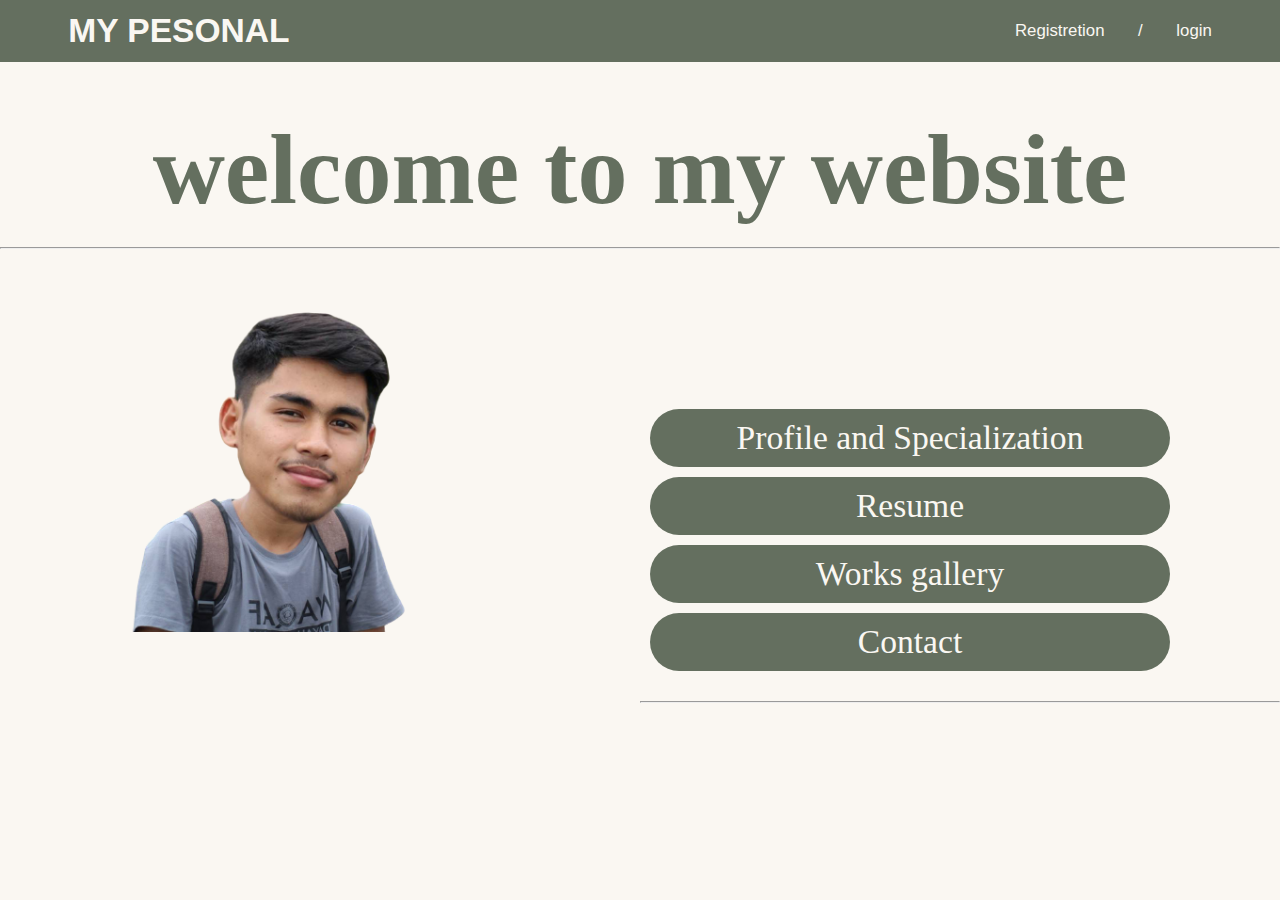
<file: index.html>
<!DOCTYPE html>
<html lang="en">
<head>
    <meta charset="UTF-8">
    <meta http-equiv="Robbanee Beraheng" content="IE=edge">
    <meta name="viewport" content="width=device-width, initial-scale=1.0">
    <meta name="desscription" content="Equipment">
    <meta name="keywords" content="Robbanee , Personal">
    <title>My personal</title>
    <link rel="stylesheet" href="index.css">
</head>
<body>
  <header>
    <div class="container">
      <div class="div-con">
       <div class="logo">
           <h1>MY PESONAL </h1>
       </div>
       <ul class="menu">
           <li> <a href="regis.html">Registretion </a></li> 
           <li> <a href="#"> / </a></li> 
           <li> <a href="login.html"> login </a></li> 
  
       </ul>
      </div>
  </header>

    <main>
     <div>
       <h1 class="welcome" > welcome to my website</h1>
     </div>
     <br>
     <hr>
      <section class="section1" >
        <img class="img" src="img/we.png" alt="" >
      </section>

      <section class="section2">
        <nav class="navbar">
          <ul class=>
            <li><a href="page1.html"> Profile and Specialization </a></li>
            <li><a href="resume.html"> Resume </a></li>
            <li><a href="work.html"> Works gallery </a></li>
            <li><a href="contect.html"> Contact </a></li>
          </ul>    
          <br>
          <hr>
             
      </nav>
      </section>
    </main>
</body>
</html>
</file>
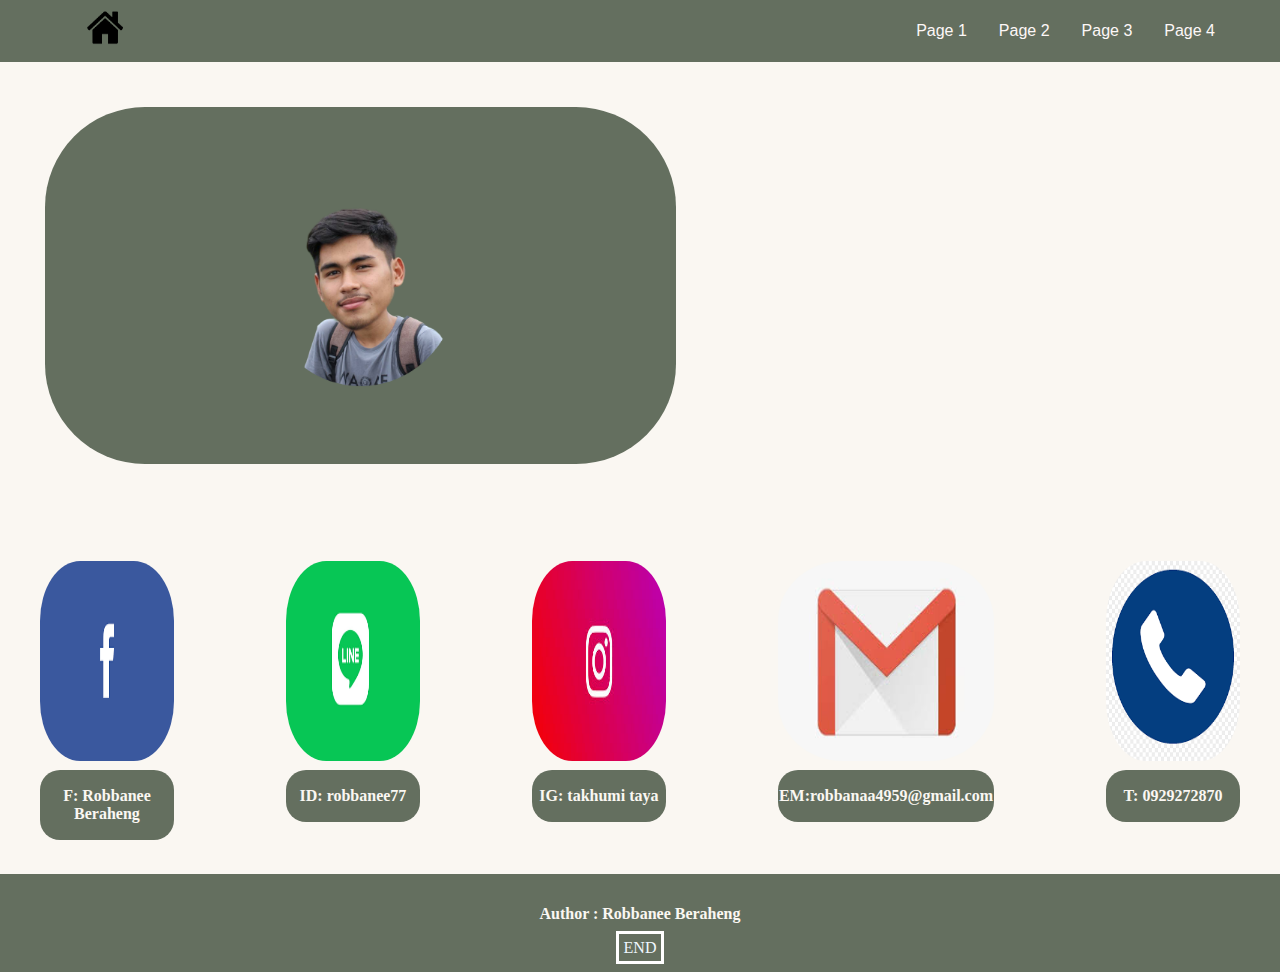
<file: contect.html>
<!DOCTYPE html>
<html lang="en">
<head>
    <meta charset="UTF-8">
    <meta http-equiv="Robbanee Beraheng" content="IE=edge">
    <meta name="viewport" content="width=device-width, initial-scale=1.0">
    <meta name="desscription" content="Equipment">
    <meta name="keywords" content="Robbanee , Personal">
    <title>My personal</title>
    <link rel="stylesheet" href="page1.css">
</head>
<body>
    <header>
        <div class="container">
            <div class="div-con">
             <div class="logo">
                 <h1 class="home" ><a href="index.html">
                     <img src="img/yu.png" alt="" width="40px" height="45px" ></a></h1>
             </div>
             <ul class="menu">
                 <li> <a href="page1.html">Page 1</a></li> 
                 <li> <a href="resume.html">Page 2</a> </li> 
                 <li> <a href="work.html">Page 3</a></li> 
                 <li> <a href="contect.html">Page 4</a></li> 
             </ul>
            </div>
        </div>
    </header>

    <div  align="center" class="pro">
        <div class="a">
            <img class="b"  align="center" src="img/y1.png">
            </div>
     </div>

        <div class="mylike">
          
        <section class="container"><section class="pictures"> <!-- ใส่กรอบของรูป -->
            <figure align="center">
                <img src="img/qq.png" alt="#">
                <figcaption align="center">  <!-- ข้อความของรูป -->
                  <div class="yo"> 
                      <p> <strong>F: Robbanee Beraheng</strong>  </p>
                  </div>
                </figcaption>
                <br>
               
            </figure>
            <figure>
                <img src="img/line.png" alt="#">
                <figcaption align="center">
                    <div class="yo"> 
                        <p> <strong>ID: robbanee77</strong>  </p>
                    </div>
                </figcaption>
                <br>
               
            </figure>
            <figure>
                <img src="img/instra.jpg" alt="#">
                <figcaption align="center">
                    <div class="yo"> 
                        <p> <strong>IG: takhumi taya</strong>  </p>
                    </div>
                </figcaption>
                <br>
           
            </figure>
            <figure>
                <img src="img/email.jpg" alt="#">
                <figcaption align="center">
                    <div class="yo"> 
                        <p> <strong>EM:robbanaa4959@gmail.com</strong>  </p>
                    </div>
                </figcaption>
                <br>
               
            </figure>
            <figure>
                <img src="img/ph.png" alt="#">
                <figcaption align="center">
                    <div class="yo"> 
                        <p> <strong>T: 0929272870</strong>  </p>
                    </div>
                </figcaption>
                <br>
                
            </figure>
        </div>   
    </div>

    <footer class="bottom-footer">
        <p> <strong> Author : Robbanee Beraheng</strong> </p>
        <a href=""> END</a>
      
    </footer>
</body>
</html>
</file>
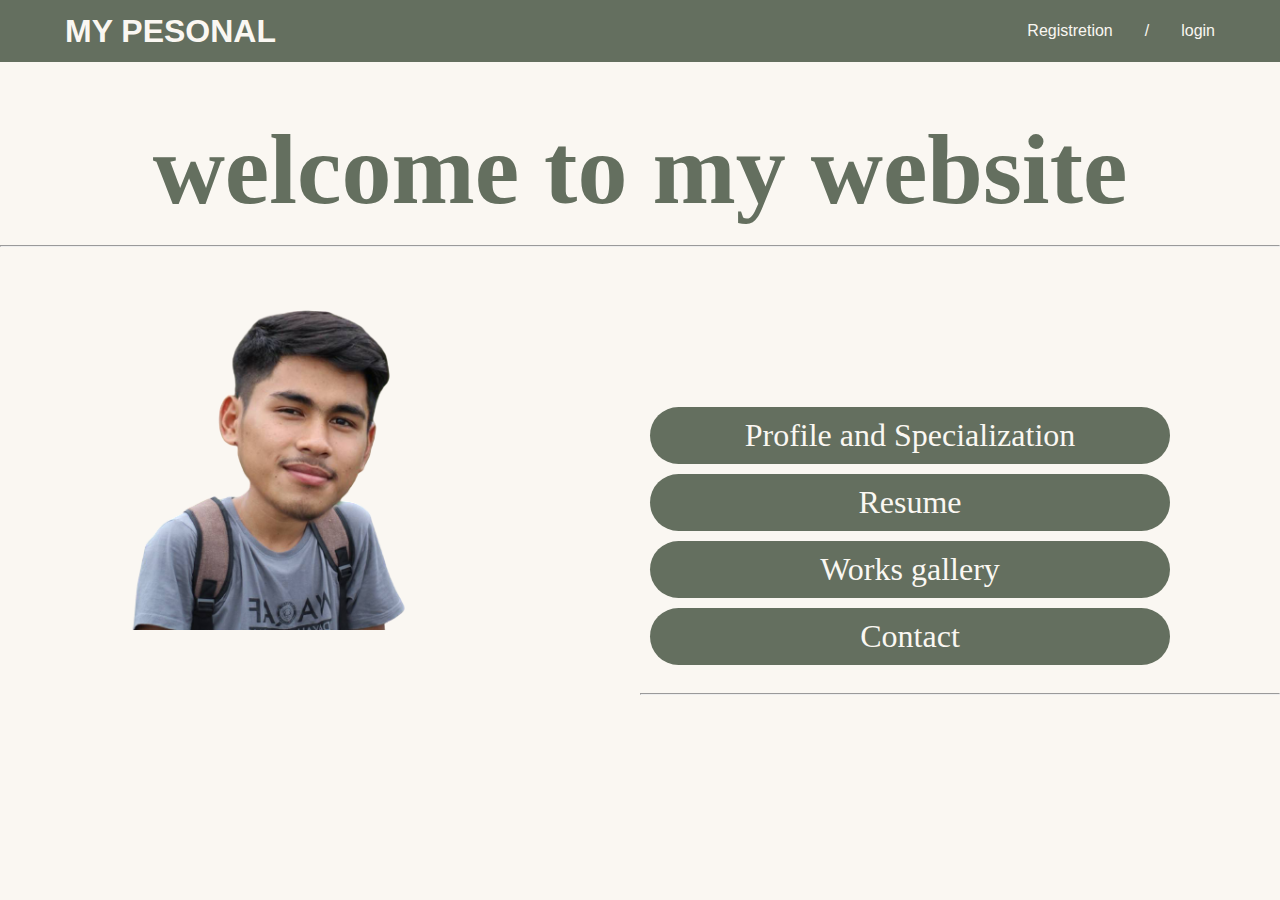
<file: homepage.html>
<!DOCTYPE html>
<html lang="en">
<head>
    <meta charset="UTF-8">
    <meta http-equiv="Robbanee Beraheng" content="IE=edge">
    <meta name="viewport" content="width=device-width, initial-scale=1.0">
    <meta name="desscription" content="Equipment">
    <meta name="keywords" content="Robbanee , Personal">
    <title>My personal</title>
    <link rel="stylesheet" href="homepage.css">
</head>
<body>
  <header>
    <div class="container">
      <div class="div-con">
       <div class="logo">
           <h1>MY PESONAL </h1>
       </div>
       <ul class="menu">
           <li> <a href="regis.html">Registretion </a></li> 
           <li> <a href="#"> / </a></li> 
           <li> <a href="login.html"> login </a></li> 
  
       </ul>
      </div>
  </header>

    <main>
     <div>
       <h1 class="welcome" > welcome to my website</h1>
     </div>
     <br>
     <hr>
      <section class="section1" >
        <img class="img" src="img/we.png" alt="" >
      </section>

      <section class="section2">
        <nav class="navbar">
          <ul class=>
            <li><a href="page1.html"> Profile and Specialization </a></li>
            <li><a href="#about"> Resume </a></li>
            <li><a href="#education"> Works gallery </a></li>
            <li><a href="#gellery"> Contact </a></li>
          </ul>    
          <br>
          <hr>
             
      </nav>
      </section>
    </main>
</body>
</html>
</file>
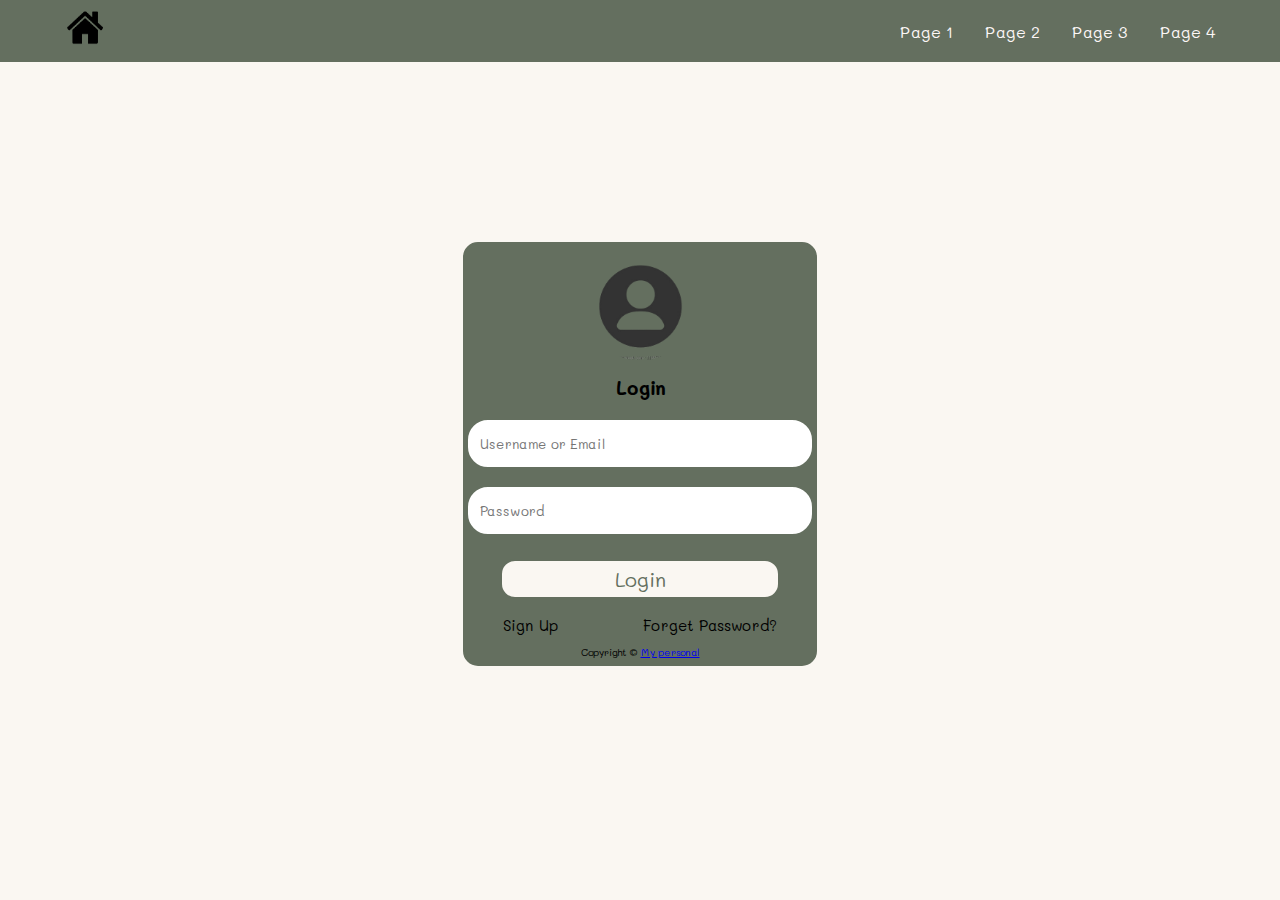
<file: login.html>
<!DOCTYPE html>
<html lang="en">
<head>
    <meta charset="UTF-8">
    <meta http-equiv="Robbanee Beraheng" content="IE=edge">
    <meta name="viewport" content="width=device-width, initial-scale=1.0">
    <meta name="desscription" content="Equipment">
    <meta name="keywords" content="Robbanee , Personal">
    <title>My personal</title>
    <link rel="stylesheet" href="login.css">
</head>
<body>
    <header>
        <div class="container1">
            <div class="div-con">
             <div class="logo">
                 <h1 class="home" ><a href="index.html">
                     <img src="img/yu.png" alt="" width="40px" height="45px" ></a></h1>
             </div>
             <ul class="menu">
                 <li> <a href="index.html">Page 1</a></li> 
                 <li> <a href="page1.html">Page 2</a> </li> 
                 <li> <a href="work.html">Page 3</a></li> 
                 <li> <a href="contect.html">Page 4</a></li> 
             </ul>
            </div>
        </div>
    </header>

    <div class="body-content">
        <div class="container">
            <div class="logo1">
                <img  src="img/oi.png" alt="Company Logo" srcset="">
                <h3>Login</h3>
            </div>
            <div class="login-form">
                <form action="">
                    <div class="form-item">
                        <input type="text" name="userName" id="userName" placeholder="Username or Email">
                    </div>
                    <div class="form-item">
                        <input type="password" name="passWord" id="passWord" placeholder="Password">
                    </div>
                    <div class="form-btns">
                        <button type="submit">Login</button>
                        <div class="options">
                            <a href="regis.html">Sign Up</a>
                            <a href="#">Forget Password?</a>
                        </div>
                    </div>
                </form>
                <p>Copyright &copy; <a href="https://www.My personal.com">My personal</a></p>
            </div>
        </div>
    </div>
    
</body>
</html>
</file>
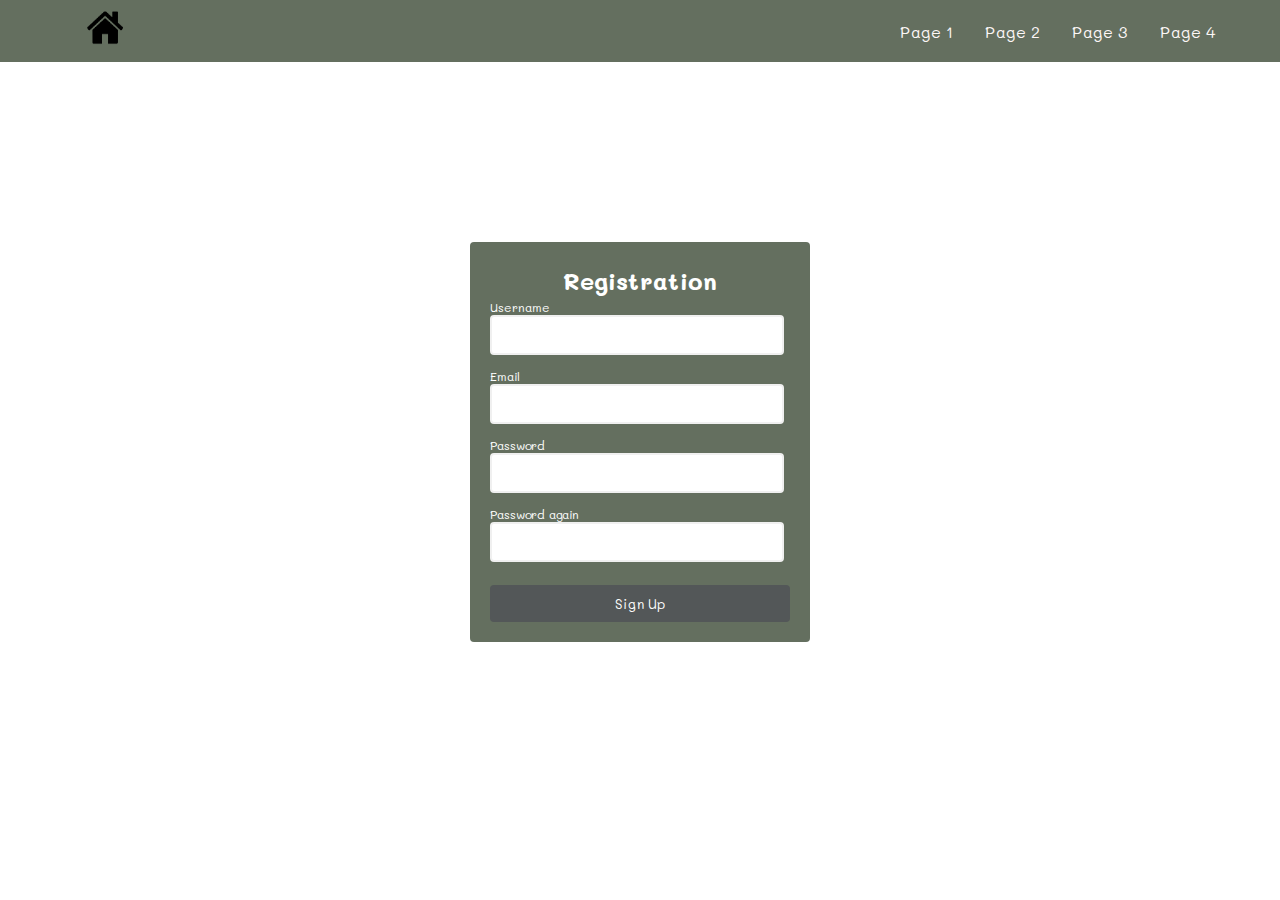
<file: regis.html>
<!DOCTYPE html>
<html lang="en">
 <head>
    <meta charset="UTF-8">
    <meta http-equiv="Robbanee Beraheng" content="IE=edge">
    <meta name="viewport" content="width=device-width, initial-scale=1.0">
    <meta name="desscription" content="Equipment">
    <meta name="keywords" content="Robbanee , Personal">
    <title>My personal</title>
    <link rel="stylesheet" href="regis.css">
    <script defer src="regis.js"></script>
</head>
<body>
    <header>
        <div class="container">
            <div class="div-con">
             <div class="logo">
                 <h1 class="home" ><a href="index.html">
                    <img src="img/yu.png" alt="" width="40px" height="45px" >
                 </a></h1>
             </div>
             <ul class="menu">
                 <li> <a href="index.html">Page 1</a></li> 
                 <li> <a href="page1.html">Page 2</a> </li> 
                 <li> <a href="work.html">Page 3</a></li> 
                 <li> <a href="contect.html">Page 4</a></li> 
             </ul>
            </div>
        </div>
    </header>

    <div class="container">
        <form id="form" action="/">
            <h1>Registration</h1>

            <div class="input-control">
                <label for="username">Username</label>
                <input id="username" name="username" type="text">
                <div class="error"></div>
            </div>
            <div class="input-control">
                <label for="email">Email</label>
                <input id="email" name="email" type="text">
                <div class="error"></div>
            </div>
            <div class="input-control">
                <label for="password">Password</label>
                <input id="password"name="password" type="password">
                <div class="error"></div>
            </div>
            <div class="input-control">
                <label for="password2">Password again</label>
                <input id="password2"name="password2" type="password">
                <div class="error"></div>
            </div>
            <button type="submit">Sign Up</button>
        </form>
    </div>

    
    
</body>
</html>
</file>
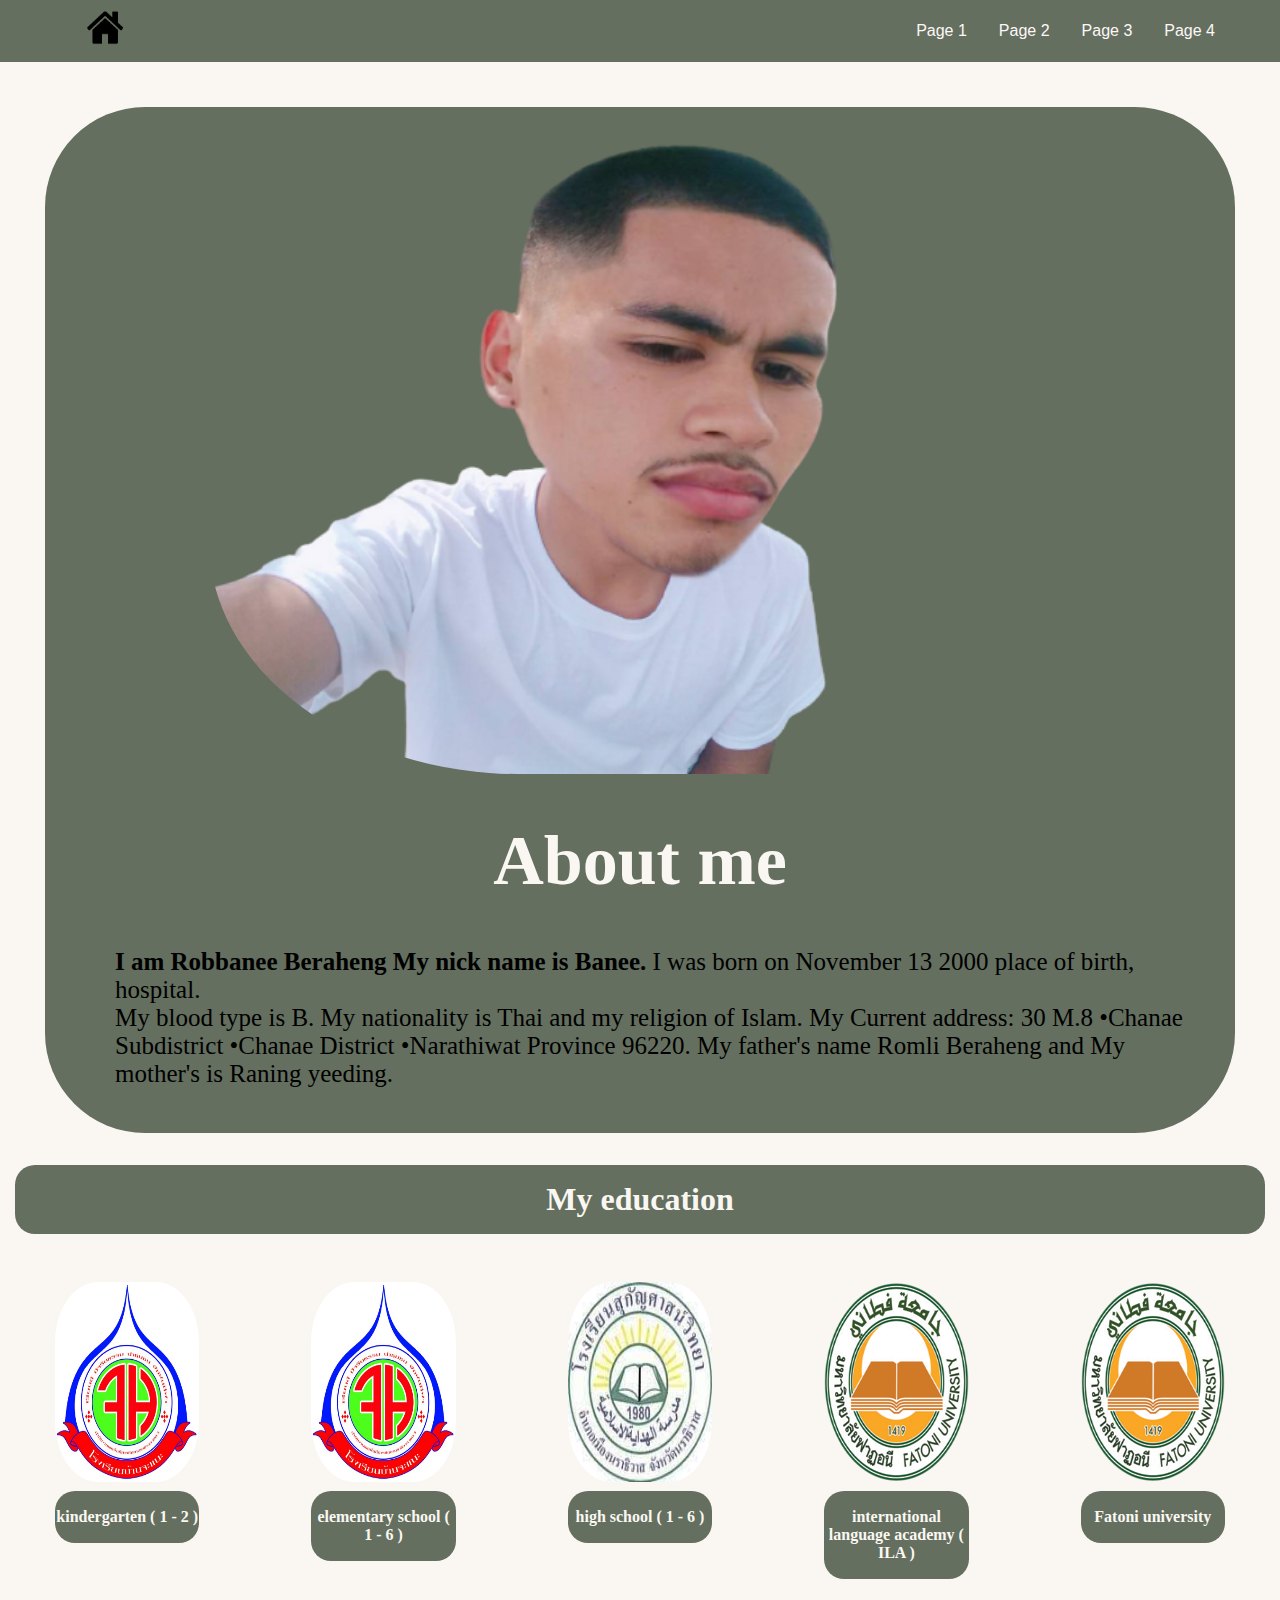
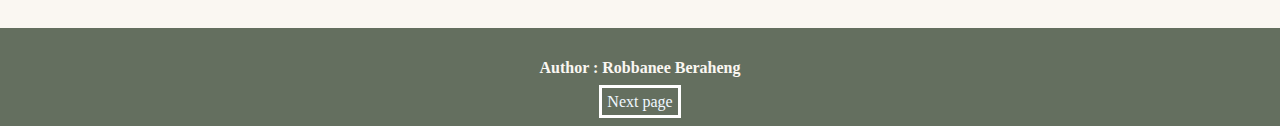
<file: resume.html>
<!DOCTYPE html>
<html lang="en">
<head>
    <meta charset="UTF-8">
    <meta http-equiv="Robbanee Beraheng" content="IE=edge">
    <meta name="viewport" content="width=device-width, initial-scale=1.0">
    <meta name="desscription" content="Equipment">
    <meta name="keywords" content="Robbanee , Personal">
    <title>My personal</title>
    <link rel="stylesheet" href="page1.css">
</head>
<body>
    <header>
        <div class="container">
            <div class="div-con">
             <div class="logo">
                 <h1 class="home" ><a href="index.html">
                     <img src="img/yu.png" alt="" width="40px" height="45px" ></a></h1>
             </div>
             <ul class="menu">
                 <li> <a href="page1.html">Page 1</a></li> 
                 <li> <a href="resume.html">Page 2</a> </li> 
                 <li> <a href="work.html">Page 3</a></li> 
                 <li> <a href="#">Page 4</a></li> 
             </ul>
            </div>
        </div>
    </header>

    <div class="pro">
        <div class="a">
            <img class="b"  align="center" src="img/44.png">
            <h1 align="center" class="p">About me</h1>
            <p class="pra">  <strong>I am Robbanee Beraheng My nick name is Banee. </strong>  I was born on November 13 2000  place of birth, hospital.
               <br> My blood type is B.  My nationality is Thai and my religion of Islam. My Current address: 30 M.8 •Chanae Subdistrict •Chanae District •Narathiwat Province 96220. 
               My father's name Romli Beraheng and My mother's is Raning yeeding.</p>
            
        </div>

        <div class="mylike">
            <h1 class="Specialization">My education</h1>
        <section class="container"><section class="pictures"> <!-- ใส่กรอบของรูป -->
            <figure align="center">
                <img src="img/1.jpg" alt="#">
                <figcaption align="center">  <!-- ข้อความของรูป -->
                  <div class="yo"> 
                      <p> <strong>kindergarten ( 1 - 2 )</strong>  </p>
                  </div>
                </figcaption>
                <br>
               
            </figure>
            <figure>
                <img src="img/1.jpg" alt="#">
                <figcaption align="center">
                    <div class="yo"> 
                        <p> <strong>elementary school  ( 1 - 6 )</strong>  </p>
                    </div>
                </figcaption>
                <br>
               
            </figure>
            <figure>
                <img src="img/22.jfif" alt="#">
                <figcaption align="center">
                    <div class="yo"> 
                        <p> <strong>high school ( 1 - 6 ) </strong>  </p>
                    </div>
                </figcaption>
                <br>
           
            </figure>
            <figure>
                <img src="img/33.png" alt="#">
                <figcaption align="center">
                    <div class="yo"> 
                        <p> <strong>international language academy ( ILA )</strong>  </p>
                    </div>
                </figcaption>
                <br>
               
            </figure>
            <figure>
                <img src="img/33.png" alt="#">
                <figcaption align="center">
                    <div class="yo"> 
                        <p> <strong>Fatoni university</strong>  </p>
                    </div>
                </figcaption>
                <br>
                
            </figure>
        </div>   
    </div>

    <footer class="bottom-footer">
        <p> <strong> Author : Robbanee Beraheng</strong> </p>
        <a href="work.html"> Next page</a>
      
    </footer>
</body>
</html>
</file>
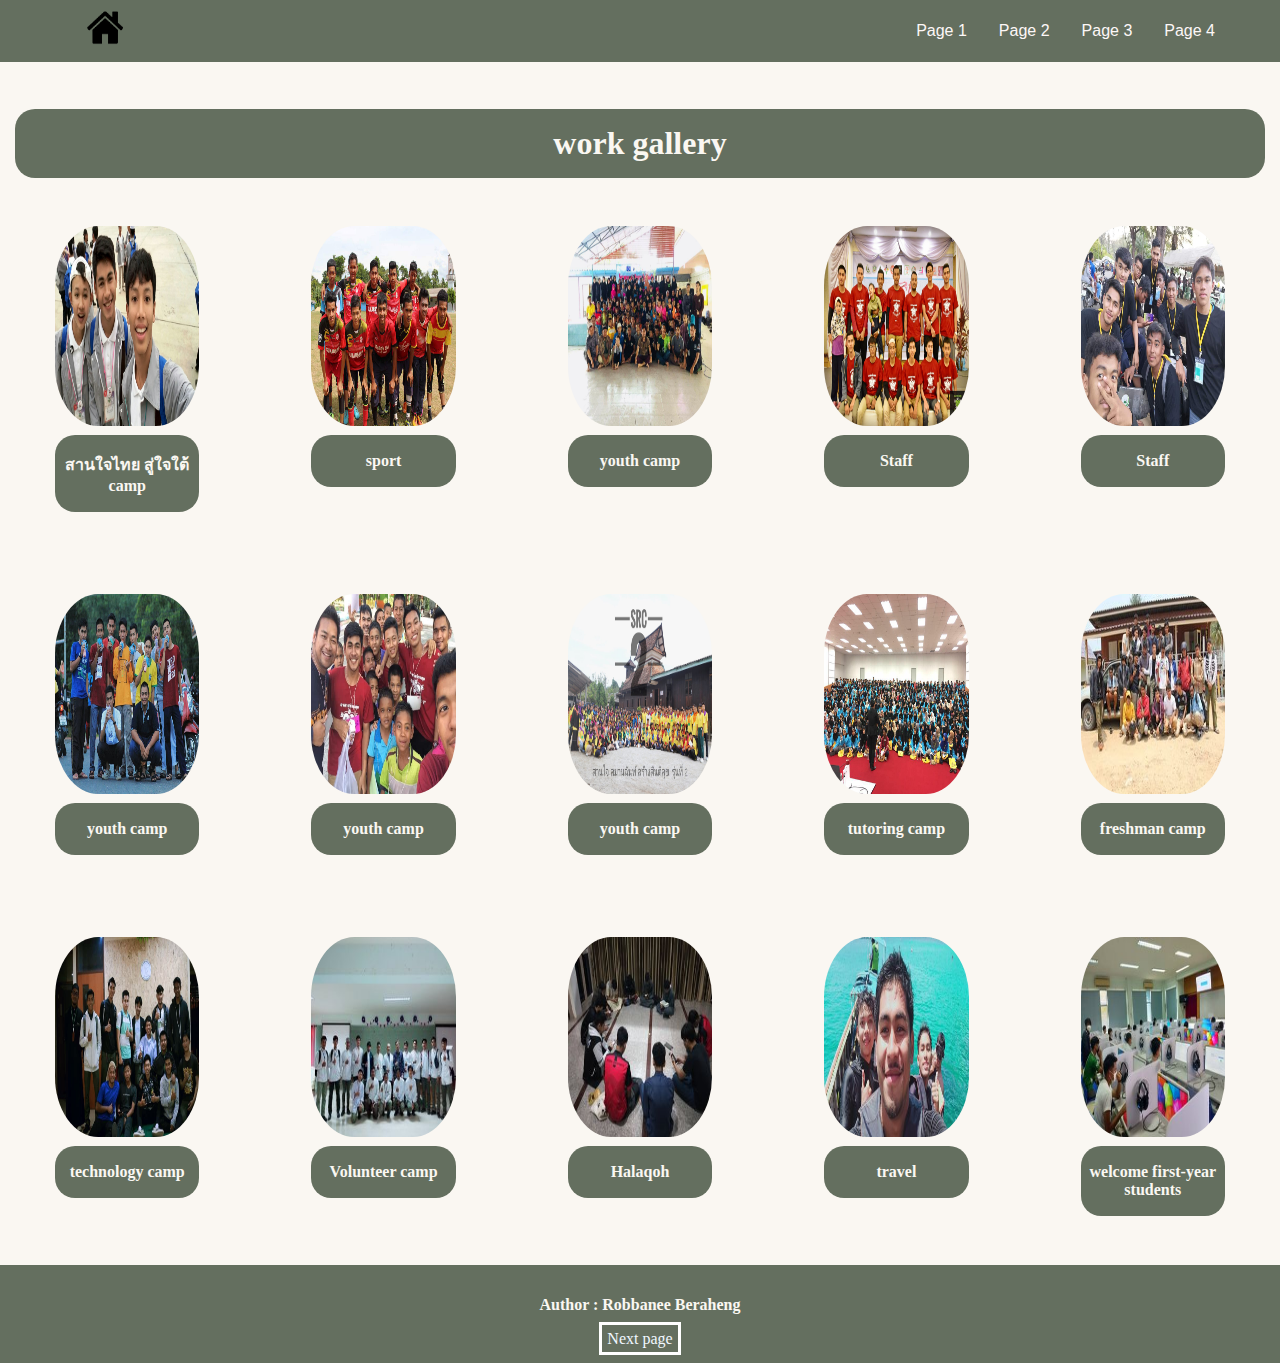
<file: work.html>
<!DOCTYPE html>
<html lang="en">
<head>
    <meta charset="UTF-8">
    <meta http-equiv="Robbanee Beraheng" content="IE=edge">
    <meta name="viewport" content="width=device-width, initial-scale=1.0">
    <meta name="desscription" content="Equipment">
    <meta name="keywords" content="Robbanee , Personal">
    <title>My personal</title>
    <link rel="stylesheet" href="page1.css">
</head>
<body>
    <header>
        <div class="container">
            <div class="div-con">
             <div class="logo">
                 <h1 class="home" ><a href="index.html">
                     <img src="img/yu.png" alt="" width="40px" height="45px" ></a></h1>
             </div>
             <ul class="menu">
                 <li> <a href="page1.html">Page 1</a></li> 
                 <li> <a href="resume.html">Page 2</a> </li> 
                 <li> <a href="work.html">Page 3</a></li> 
                 <li> <a href="contect.html">Page 4</a></li> 
             </ul>
            </div>
        </div>
    </header>

    <div class="pro">
        <div class="mylike">
            <h1 class="Specialization">work gallery</h1>
        <section class="container"><section class="pictures"> <!-- ใส่กรอบของรูป -->
            <figure align="center">
                <img src="img/55.jpg" alt="#">
                <figcaption align="center">  <!-- ข้อความของรูป -->
                  <div class="yo"> 
                      <p> <strong>สานใจไทย สู่ใจใต้ camp</strong>  </p>
                  </div>
                </figcaption>
                <br>
               
            </figure>
            <figure>
                <img src="img/66.jpg" alt="#">
                <figcaption align="center">
                    <div class="yo"> 
                        <p> <strong>sport</strong>  </p>
                    </div>
                </figcaption>
                <br>
               
            </figure>
            <figure>
                <img src="img/77.jpg" alt="#">
                <figcaption align="center">
                    <div class="yo"> 
                        <p> <strong>youth camp</strong>  </p>
                    </div>
                </figcaption>
                <br>
           
            </figure>
            <figure>
                <img src="img/88.jpg" alt="#">
                <figcaption align="center">
                    <div class="yo"> 
                        <p> <strong>Staff</strong>  </p>
                    </div>
                </figcaption>
                <br>
               
            </figure>
            <figure>
                <img src="img/99.jpg" alt="#">
                <figcaption align="center">
                    <div class="yo"> 
                        <p> <strong>Staff</strong>  </p>
                    </div>
                </figcaption>
                <br>
                
            </figure>
            <figure>
                <img src="img/10.jpg" alt="#">
                <figcaption align="center">
                    <div class="yo"> 
                        <p> <strong>youth camp</strong>  </p>
                    </div>
                </figcaption>
                <br>
                
            </figure>
            <figure>
                <img src="img/11.jpg" alt="#">
                <figcaption align="center">
                    <div class="yo"> 
                        <p> <strong>youth camp</strong>  </p>
                    </div>
                </figcaption>
                <br>
                
            </figure>
            <figure>
                <img src="img/12.jpg" alt="#">
                <figcaption align="center">
                    <div class="yo"> 
                        <p> <strong>youth camp</strong>  </p>
                    </div>
                </figcaption>
                <br>
                
            </figure>
            <figure>
                <img src="img/13.jpg" alt="#">
                <figcaption align="center">
                    <div class="yo"> 
                        <p> <strong>tutoring camp</strong>  </p>
                    </div>
                </figcaption>
                <br>
                
            </figure>
            <figure>
                <img src="img/14.jpg" alt="#">
                <figcaption align="center">
                    <div class="yo"> 
                        <p> <strong>freshman camp</strong>  </p>
                    </div>
                </figcaption>
                <br>
                
            </figure>
            <figure>
                <img src="img/15.jpg" alt="#">
                <figcaption align="center">
                    <div class="yo"> 
                        <p> <strong>technology camp</strong>  </p>
                    </div>
                </figcaption>
                <br>
                
            </figure>
            <figure>
                <img src="img/16.jpg" alt="#">
                <figcaption align="center">
                    <div class="yo"> 
                        <p> <strong>Volunteer camp</strong>  </p>
                    </div>
                </figcaption>
                <br>
                
            </figure>
            <figure>
                <img src="img/17.jpg" alt="#">
                <figcaption align="center">
                    <div class="yo"> 
                        <p> <strong>Halaqoh</strong>  </p>
                    </div>
                </figcaption>
                <br>
                
            </figure>
            <figure>
                <img src="img/18.jpg" alt="#">
                <figcaption align="center">
                    <div class="yo"> 
                        <p> <strong>travel</strong>  </p>
                    </div>
                </figcaption>
                <br>
                
            </figure>
            <figure>
                <img src="img/19.jpg" alt="#">
                <figcaption align="center">
                    <div class="yo"> 
                        <p> <strong>welcome first-year students</strong>  </p>
                    </div>
                </figcaption>
                <br>
                
            </figure>
        </div>   
    </div>

    <footer class="bottom-footer">
        <p> <strong> Author : Robbanee Beraheng</strong> </p>
        <a href="contect.html"> Next page</a>
      
    </footer>
</body>
</html>
</file>
<file: index.css>
html{
    font-size: calc(60% + 0.8vmin);
}
*{
    padding: 0%;
    margin: 0%;

}
body{
    background-color: #FAF7F2;
}
header{
    background-color: #646F5F; 
    padding: 1px;
}
.div-con{
    color:#FAF7F2;
    height: 60px;
    display: flex; /*เเยกโลโก้กับเมนู*/
    justify-content: space-between; /* ทำชิดซ้าย ชิดขวา*/
    padding: 0 4rem;
    align-items: center; /*ทำโลโก้ให้อยู่ตรงกลาง*/
    font-family: 'Shippori Antique', sans-serif;
}
ul.menu{
    display: flex; /*มำเมนูให้เป็นเเนวนอน*/
    list-style: none; /*ลบจุดขาว*/
}
ul.menu li{
    margin-left: 2rem; /*สร้างระยะห่างเมนู*/
}
ul.menu li a{
    color: #FAF7F2;
    text-decoration: none; /*ลบขีดเส้นใต้ที่ลิงค์*/ 
}
.welcome{
    color: #646F5F; 
    text-align: center;
    margin-top: 50px;
    font-size: 100px;
    font-family: 'Bebas Neue', cursive;
}
.section1 > img{
    width: 30%;
    float: left;
   
}
.section1 > img{
    align-items:center;
    width: 45%;
    display: block;
    margin: right;
}
.section2{
    margin-top: 150px;
    width: 50%;
    float: right;
}
.img{
    
    justify-content: right;
   
}
.box1{
    float: left;
}
section .navbar ul li a{
    font-family: 'Bebas Neue', cursive;     
    display: block;
    padding: 10px;
    margin-top: 1px;
    margin: 10px;
    background:#646F5F;
    color:#FAF7F2;
    font-size: 2rem;
    border-radius: 5rem;
    text-align: center;
    width: 500px;
    text-decoration: none;
}
section .navbar ul li{
    list-style: none;
}
</file>
<file: page1.css>
header{
    background-color: #646F5F; 
    padding: 1px;
}
header{
    position: sticky;
    top: 0;
}
.div-con{
    color:rgb(253, 246, 246);
    height: 60px;
    display: flex; /*เเยกโลโก้กับเมนู*/
    justify-content: space-between; /* ทำชิดซ้าย ชิดขวา*/
    padding: 0 4rem;
    align-items: center; /*ทำโลโก้ให้อยู่ตรงกลาง*/
    font-family: 'Shippori Antique', sans-serif;
}
ul.menu{
    display: flex; /*มำเมนูให้เป็นเเนวนอน*/
    list-style: none; /*ลบจุดขาว*/
}
ul.menu li{
    margin-left: 2rem; /*สร้างระยะห่างเมนู*/
}
ul.menu li a{
    color: rgb(253, 247, 247);
    text-decoration: none; /*ลบขีดเส้นใต้ที่ลิงค์*/   
}
html, body{
    background-color: #FAF7F2;
    margin: 0;
    padding: 0;
}
.main-content{
    max-width: 600px;
    margin: auto;
}
.home{
    
    padding: 10px;
    margin-top: 1px;
    margin: 10px;
    color:#fff;
    font-size: 2rem;
    border-radius: 5rem;
    text-align: center;
    list-style: none;
}
.home > a{
    color: rgb(253, 247, 247);
    text-decoration: none;
}
.brand{
    font-size: 18px;
    font-weight: 600px;
}
.yo{
    background-color: #646F5F;  
    padding: 1px;
    margin-top: 5px;
    border-radius: 20px;
    color: #FAF7F2;
}
.p{
    font-size: 70px;
    color: #FAF7F2;
}
.pro{
    padding: 15px;
    display: inline-block;
    text-decoration: none;
}
.a {
    background-color: #646F5F; 
    padding: 20px;
    margin: 30px ;
    border-radius: 100px; 
    font-family: 'Bebas Neue', cursive;
    
}
.b{
   width: 75%; 
   border-radius: 36%; /* ทำรูปให้โค้ง*/
   display: block;
   margin: auto;
}
.z > li{
    font-size: 25px;
    color: #FAF7F2;
}
.mylike{
    padding:   0;
    margin-top: 2rem;
}
.Specialization{
    text-align: center;
    margin-bottom: 1rem;
    margin-top: 2rem;
    padding: 1rem;
    background-color: #646F5F;
    border-radius: 20px;
    color: #FAF7F2; 
}
.pictures{
    margin-top: 2rem;
    display: grid;
    grid-template-columns: 1fr 1fr 1fr 1fr 1fr; /* ทำรูปให้เป็นคอลัม*/
    grid-gap: 2rem;
}
.pictures figure img{
    width: 100%;
    height: 200px;
    border-radius:30%; /* ทำรูปให้โค้ง*/
} 
figure > a{
    color: #FAF7F2;
    border:1px solid rgb(8, 8, 8);
    padding: .1rem 0.25rem;
    display: inline-block;
    text-decoration: none;
    font-size: medium;
}
.button{
    
    background-color:rgb(255, 255, 255);
    padding: 10px;
    text-decoration: none;
    display: inline-block;
}
.bottom-footer{
    background-color: #646F5F; 
    padding: 15px;
    text-align: center;
    color:  #FAF7F2;
}
.bottom-footer > a{
    border: 3px solid white;
    text-decoration: none;
    color: aliceblue;
    padding: 5px;
    margin-top: 3px;
}
.pra{
    font-size: 25px;
    padding-left: 50px;
}
</file>
<file: homepage.css>
*{
    padding: 0%;
    margin: 0%;

}
body{
    background-color: #FAF7F2;
}
header{
    background-color: #646F5F; 
    padding: 1px;
}
.div-con{
    color:#FAF7F2;
    height: 60px;
    display: flex; /*เเยกโลโก้กับเมนู*/
    justify-content: space-between; /* ทำชิดซ้าย ชิดขวา*/
    padding: 0 4rem;
    align-items: center; /*ทำโลโก้ให้อยู่ตรงกลาง*/
    font-family: 'Shippori Antique', sans-serif;
}
ul.menu{
    display: flex; /*มำเมนูให้เป็นเเนวนอน*/
    list-style: none; /*ลบจุดขาว*/
}
ul.menu li{
    margin-left: 2rem; /*สร้างระยะห่างเมนู*/
}
ul.menu li a{
    color: #FAF7F2;
    text-decoration: none; /*ลบขีดเส้นใต้ที่ลิงค์*/ 
}
.welcome{
    color: #646F5F; 
    text-align: center;
    margin-top: 50px;
    font-size: 100px;
    font-family: 'Bebas Neue', cursive;
}
.section1 > img{
    width: 30%;
    float: left;
   
}
.section1 > img{
    align-items:center;
    width: 45%;
    display: block;
    margin: right;
}
.section2{
    margin-top: 150px;
    width: 50%;
    float: right;
}
.img{
    
    justify-content: right;
}
.box1{
    float: left;
}
section .navbar ul li a{
    font-family: 'Bebas Neue', cursive;     
    display: block;
    padding: 10px;
    margin-top: 1px;
    margin: 10px;
    background:#646F5F;
    color:#FAF7F2;
    font-size: 2rem;
    border-radius: 5rem;
    text-align: center;
    width: 500px;
    text-decoration: none;
}
section .navbar ul li{
    list-style: none;
}
</file>
<file: login.css>
@import url('https://fonts.googleapis.com/css2?family=Kanit:wght@200&family=Mali:ital,wght@1,300&family=Titillium+Web:wght@300&display=swap');
*{
    font-family: 'Mali', cursive;
    margin: 0;
    padding: 0;
}
header{
    background-color: #646F5F; 
    padding: 1px;
}
.div-con{
    color:rgb(253, 246, 246);
    height: 60px;
    display: flex; /*เเยกโลโก้กับเมนู*/
    justify-content: space-between; /* ทำชิดซ้าย ชิดขวา*/
    padding: 0 4rem;
    align-items: center; /*ทำโลโก้ให้อยู่ตรงกลาง*/
}
ul.menu{
    display: flex; /*มำเมนูให้เป็นเเนวนอน*/
    list-style: none; /*ลบจุดขาว*/
}
ul.menu li{
    margin-left: 2rem; /*สร้างระยะห่างเมนู*/
}
ul.menu li a{
    color: rgb(253, 247, 247);
    text-decoration: none; /*ลบขีดเส้นใต้ที่ลิงค์*/   
}
html {
    background: #FAF7F2;
}

.body-content {
    padding-top: 20vh;
}

.container {
    width: 350px;
    height: 420px;
    display: flex;
    flex-direction: column;
    justify-content: center;
    align-items: center;
    margin: auto;
    border: 2px solid #646F5F;
    border-radius: 15px;
    background-color: #646F5F; 
}

.logo1 {
    margin-bottom: 15px;
    margin-top: 0px;
    padding-top: 0;
    text-align: center;
}

.logo1 img {
    width: 95px;
    margin: 10px;
    border-radius: 50px;
}

form {
    display: flex;
    flex-direction: column;
}

.form-item {
    margin: 5px;
    padding-bottom: 10px;
    display: flex;
}

.form-item label {
    display: block;
    padding: 2px;
    font-size: 20px;
    width: 100px;
}

.form-item input {
    width: 320px;
    height: 35px;
    border: 2px solid rgb(255, 255, 255); /*เส้นขอบ*/
    border-radius: 20px;
    background:rgb(255, 255, 255);
    color: rgb(255, 255, 255);
    padding: 4px ;
    padding-right:10px;
    padding-left: 10px;
}

.form-btns {
    display: flex;
    flex-direction: column;
    margin: auto;
    padding: 10px 0;
}

.form-btns button {
    margin: auto;
    font-size: 20px;
    padding: 5px 15px;
    border: 2px solid;
    border-radius: 15px;
    color: #646F5F; 
    background:  #FAF7F2;
    width: 280px;
    cursor: pointer;
}

.options {
    padding-top: 15px;
    margin: auto;
}

.options a {
    text-decoration: none;
    color: black;
    margin: 0 40px;
    font-size: 15px;
}

.options a:hover {
    color: #646F5F; 
}

p {
    text-align: center;
    font-size: 10px;
}
</file>
<file: regis.css>
@import url('https://fonts.googleapis.com/css2?family=Kanit:wght@200&family=Mali:ital,wght@1,300&family=Titillium+Web:wght@300&display=swap');
*{
    font-family: 'Mali', cursive;
    margin: 0;
    padding: 0;
    
}
header{
    background-color:#646F5F; 
    padding: 1px;
}
.div-con{
    color:rgb(253, 246, 246);
    height: 60px;
    display: flex; /*เเยกโลโก้กับเมนู*/
    justify-content: space-between; /* ทำชิดซ้าย ชิดขวา*/
    padding: 0 4rem;
    align-items: center; /*ทำโลโก้ให้อยู่ตรงกลาง*/
}
ul.menu{
    display: flex; /*มำเมนูให้เป็นเเนวนอน*/
    list-style: none; /*ลบจุดขาว*/
}
ul.menu li{
    margin-left: 2rem; /*สร้างระยะห่างเมนู*/
}
ul.menu li a{
    color: rgb(253, 247, 247);
    text-decoration: none; /*ลบขีดเส้นใต้ที่ลิงค์*/ 
}
.home{
    padding: 10px;
    margin-top: 1px;
    margin: 10px;
    color:#fff;
    font-size: 2rem;
    border-radius: 5rem;
    list-style: none;
}
.home > a{
    color: rgb(253, 247, 247);
    text-decoration: none;
}

body {
    overflow: hidden; /* แถบร้านให้ชิดกับ header */
    height: 400px;
    background-color: rgb(255, 255, 255);
    background-size: cover;
    background-position: center;
}

#form {
    width: 300px;
    margin: 20vh auto 0 auto;
    padding: 20px;
    background-color: #646F5F; 
    border-radius: 4px;
    font-size: 12px;

}
#form h1 {
    color: white;
    text-align: center;
    padding: 3px;
}

#form button {
    padding: 10px;
    margin-top: 10px;
    width: 100%;
    color: white;
    background-color: #535758 ;
    border: none;
    border-radius: 4px;
}
.input-control {
    display: flex;
    flex-direction: column;
    color: white;
}
.input-control input {
    border: 2px solid #f0f0f0;
	border-radius: 4px;
	display: block;
	font-size: 12px;
	padding: 10px;
	width: 90%; /*ความยาวของเเถบที่ป้อนข้อมูล*/
}
.input-control input:focus {
    outline: 0;
}
.input-control.success input {
    border-color: #09c372;
}
.input-control.error input {
    border-color: #ff3860;
}
.input-control .error {
    color: #ff3860;
    font-size: 9px;
    height: 13px;
}
.pra{
    font-size: 200px;
}
</file>
